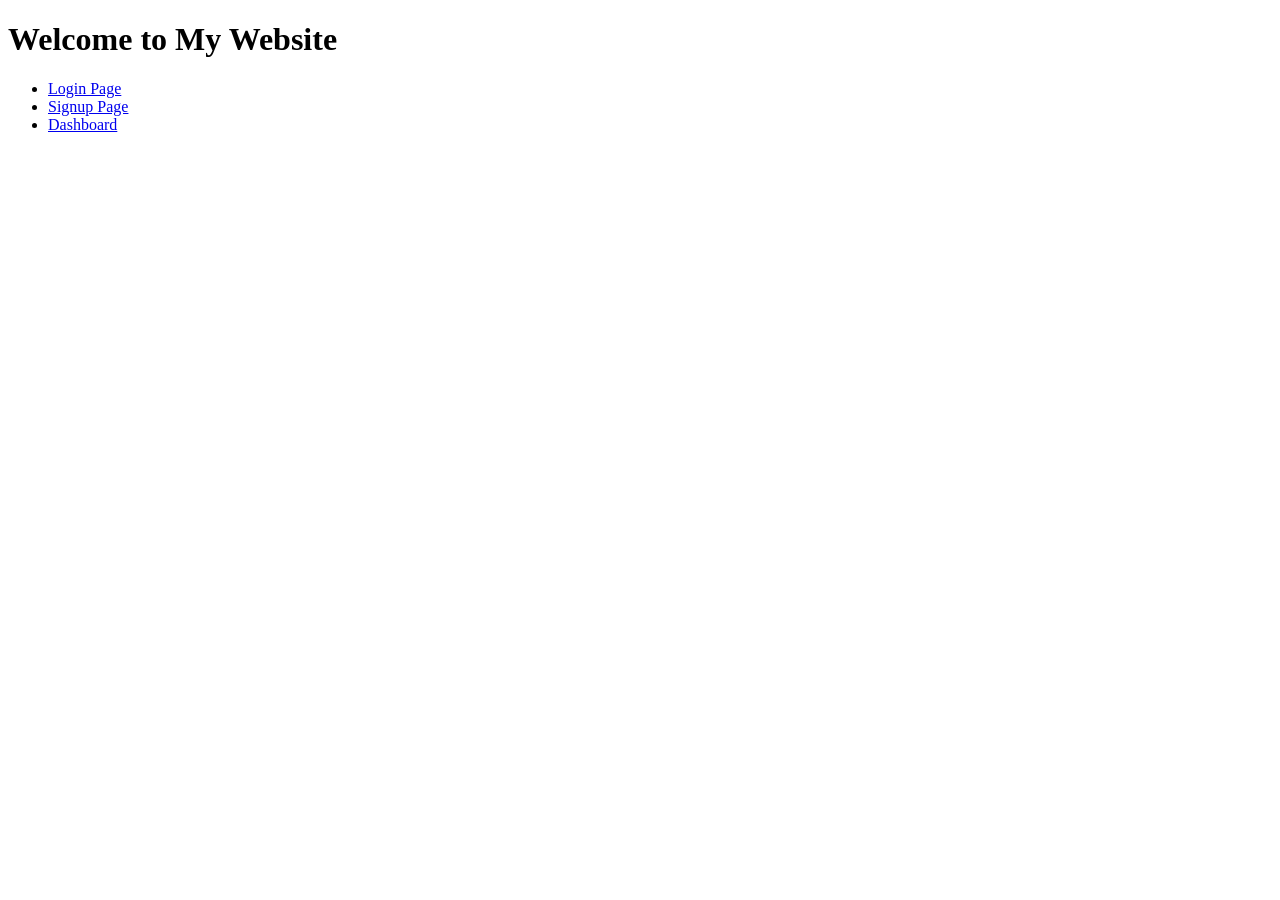
<file: index.html>
<!DOCTYPE html>
<html>
<head>
  <meta charset="UTF-8">
  <title>Welcome</title>

  <!-- Google tag (gtag.js) -->
  <script async src="https://www.googletagmanager.com/gtag/js?id=G-0L752R7B28"></script>
  <script>
    window.dataLayer = window.dataLayer || [];
    function gtag(){dataLayer.push(arguments);}
    gtag('js', new Date());
    gtag('config', 'G-0L752R7B28');
  </script>

</head>
<body>
  <h1>Welcome to My Website</h1>
  <ul>
    <li><a href="login.html">Login Page</a></li>
    <li><a href="signup.html">Signup Page</a></li>
    <li><a href="dashboard.html">Dashboard</a></li>
  </ul>
</body>
</html>
</file>
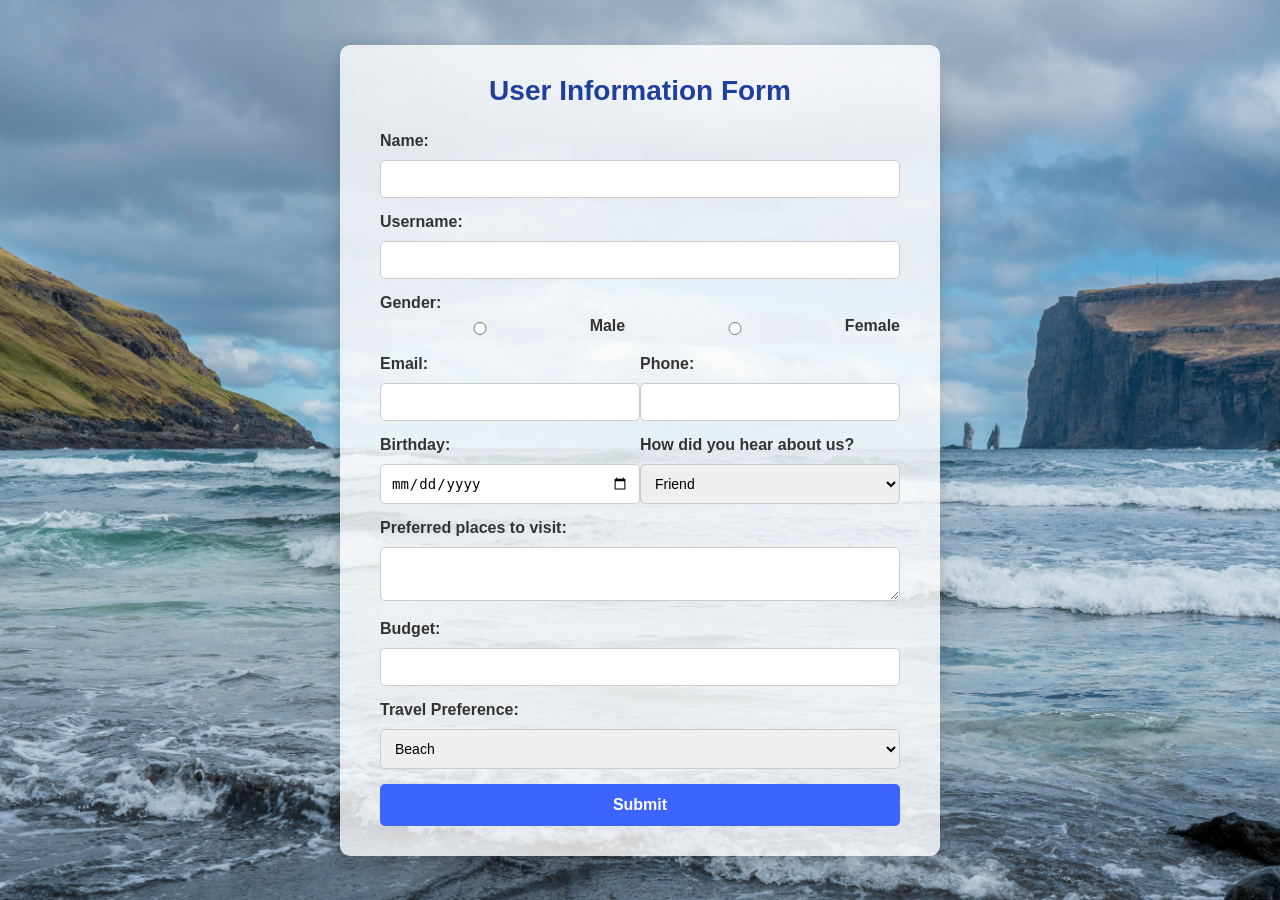
<file: form.html>
<!DOCTYPE html>
<html lang="en">
<head>
    <meta charset="UTF-8">
    <meta name="viewport" content="width=device-width, initial-scale=1.0">
    <title>User Information Form</title>
    <link rel="stylesheet" href="https://cdnjs.cloudflare.com/ajax/libs/font-awesome/6.0.0-beta3/css/all.min.css">
    <style>
        * {
            margin: 0;
            padding: 0;
            box-sizing: border-box;
        }

        body {
            font-family: Arial, sans-serif;
            background-image: url('login.jpg');
            background-size: cover;
            background-position: center;
            display: flex;
            justify-content: center;
            align-items: center;
            min-height: 100vh;
        }

        .container {
            width: 90%; 
            max-width: 600px; 
            background-color: rgba(255, 255, 255, 0.8);
            border-radius: 10px;
            padding: 30px 40px;
            box-shadow: 0 4px 20px rgba(0, 0, 0, 0.2);
        }

        h1 {
            text-align: center;
            color: #1f3f9e;
            margin-bottom: 25px;
            font-size: 28px;
            font-weight: bold;
        }

        form {
            display: flex;
            flex-direction: column;
        }

        .form-group {
            margin-bottom: 15px;
        }

        label {
            font-weight: bold;
            color: #333;
            margin-bottom: 5px;
            display: block;
        }

        input, select, textarea {
            padding: 10px;
            border-radius: 5px;
            border: 1px solid #ccc;
            font-size: 14px;
            width: 100%;
            margin-top: 5px;
        }

        input:focus, select:focus, textarea:focus {
            border-color: #3e64ff;
            outline: none;
        }

        .gender-options {
            display: flex;
            align-items: center; 
            gap: 10px; 
        }

        .gender-options input[type="radio"] {
            margin: 0; 
        }

        .gender-options label {
            margin-left: 0; 
        }

        .inline-fields {
            display: flex; 
        }

        button {
            padding: 12px 20px;
            background-color: #3e64ff;
            color: #fff;
            border: none;
            border-radius: 5px;
            cursor: pointer;
            font-size: 16px;
            font-weight: bold;
            transition: background-color 0.3s;
        }

        button:hover {
            background-color: #1f3f9e;
        }

        .form-group textarea {
            resize: vertical;
        }
    </style>
</head>
<body>
    <div class="container">
        <h1>User Information Form</h1>
        <form action="submit_form.php" method="post">
            <div class="form-group">
                <label for="name">Name:</label>
                <input type="text" id="name" name="name" required>
            </div>
            <div class="form-group">
                <label for="username">Username:</label>
                <input type="text" id="username" name="username" required>
            </div>
            <div class="form-group">
                <label>Gender:</label>
                <div class="gender-options">
                    <input type="radio" id="male" name="gender" value="male" required>
                    <label for="male">Male</label>
                    <input type="radio" id="female" name="gender" value="female">
                    <label for="female">Female</label>
                </div>
            </div>
            <div class="form-group inline-fields">
                <div style="flex: 1;">
                    <label for="email">Email:</label>
                    <input type="email" id="email" name="email" required>
                </div>
                <div style="flex: 1;">
                    <label for="phone">Phone:</label>
                    <input type="text" id="phone" name="phone" required>
                </div>
            </div>
            <div class="form-group inline-fields">
                <div style="flex: 1;">
                    <label for="birthday">Birthday:</label>
                    <input type="date" id="birthday" name="birthday" required>
                </div>
                <div style="flex: 1;">
                    <label for="reference">How did you hear about us?</label>
                    <select id="reference" name="reference" required>
                        <option value="friend">Friend</option>
                        <option value="search_engine">Search Engine</option>
                        <option value="social_media">Social Media</option>
                        <option value="advertisement">Advertisement</option>
                        <option value="other">Other</option>
                    </select>
                </div>
            </div>
            <div class="form-group">
                <label for="places">Preferred places to visit:</label>
                <textarea id="places" name="places"></textarea>
            </div>
            <div class="form-group">
                <label for="budget">Budget:</label>
                <input type="text" id="budget" name="budget" required>
            </div>
            <div class="form-group">
                <label for="preference">Travel Preference:</label>
                <select id="preference" name="preference" required>
                    <option value="beach">Beach</option>
                    <option value="cityscape">Cityscape</option>
                    <option value="mountains">Mountains</option>
                    <option value="others">Others</option>
                </select>
            </div>
            <button type="submit">Submit</button>
        </form>
    </div>
</body>
</html>
</file>
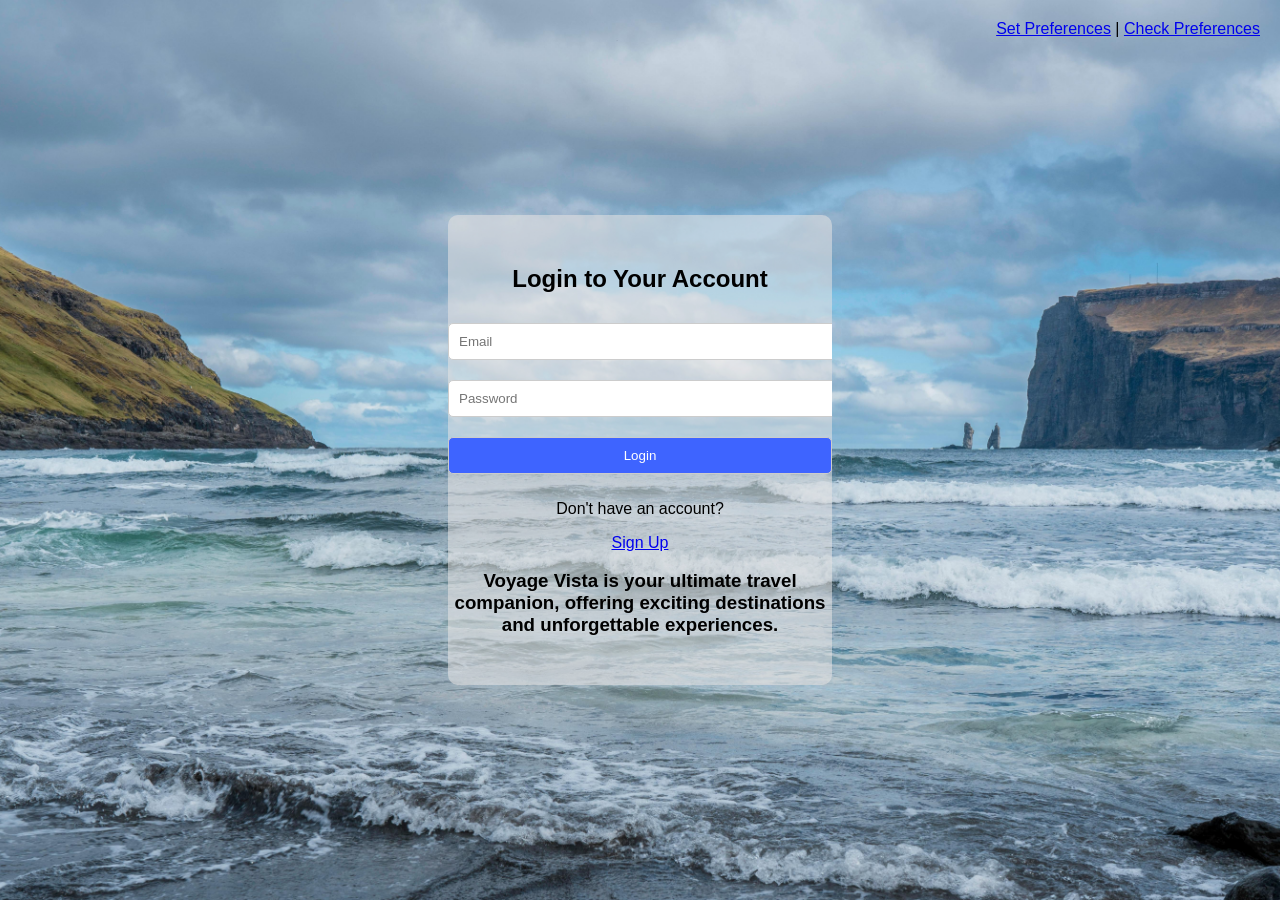
<file: login.html>
<!DOCTYPE html>
<html lang="en">
<head>
    <meta charset="UTF-8">
    <meta name="viewport" content="width=device-width, initial-scale=1.0">
    <title>Login</title>
    <link rel="stylesheet" href="https://cdnjs.cloudflare.com/ajax/libs/font-awesome/6.0.0-beta3/css/all.min.css">
    <style>
        body {
            font-family: Arial, sans-serif;
            background-image: url('login.jpg');
            background-size: cover;
            background-position: center;
            margin: 0;
            padding: 0;
            display: flex;
            justify-content: center;
            align-items: center;
            height: 100vh;
        }
        .container {
            display: flex;
            width: 30%;
            max-width: 1200px;
            background-color: rgba(224, 222, 222, 0.5);
            border-radius: 10px;
            overflow: hidden;
            flex-direction: column;
            align-items: center; 
        }
        .login-box {
            flex: 1;
            width: 100%; 
            max-width: 450px; 
            padding: 30px;
            background: rgba(255, 255, 255, 0.1);
            border-radius: 10px;
            text-align: center; 
        }

        .login-box h2 {
            margin-bottom: 20px;
            font-size: 24px;
        }
        h1, h2, h3 {
            color: #000;
        }
        input[type="text"],
        input[type="password"],
        input[type="submit"] {
            width: 100%;
            padding: 10px;
            margin: 10px 0;
            border-radius: 5px;
            border: 1px solid #ccc;
        }
        input[type="submit"] {
            background-color: #3e64ff;
            color: #fff;
            cursor: pointer;
        }
        input[type="submit"]:hover {
            background-color: #1f3f9e;
        }
        .preferences {
            position: absolute;
            top: 20px;
            right: 20px;
        }
    </style>
</head>
<body>
    <div class="container">
        <div class="login-box">
            <h2>Login to Your Account</h2>
            <form id="loginForm" action="login_process.php" method="POST">
                <input type="text" id="email" name="email" placeholder="Email" required>
                <input type="password" id="password" name="password" placeholder="Password" required>
                <input type="submit" value="Login">
            </form>
            <p>Don't have an account?</p>
            <a href="signup.html">Sign Up</a>
            <h3>Voyage Vista is your ultimate travel companion, offering exciting destinations and unforgettable experiences.</h3>
        </div>
        <div class="preferences">
            <a href="form.html">Set Preferences</a> | <a href="check_preferences.php">Check Preferences</a>
        </div>
    </div>
</body>
</html>
</file>
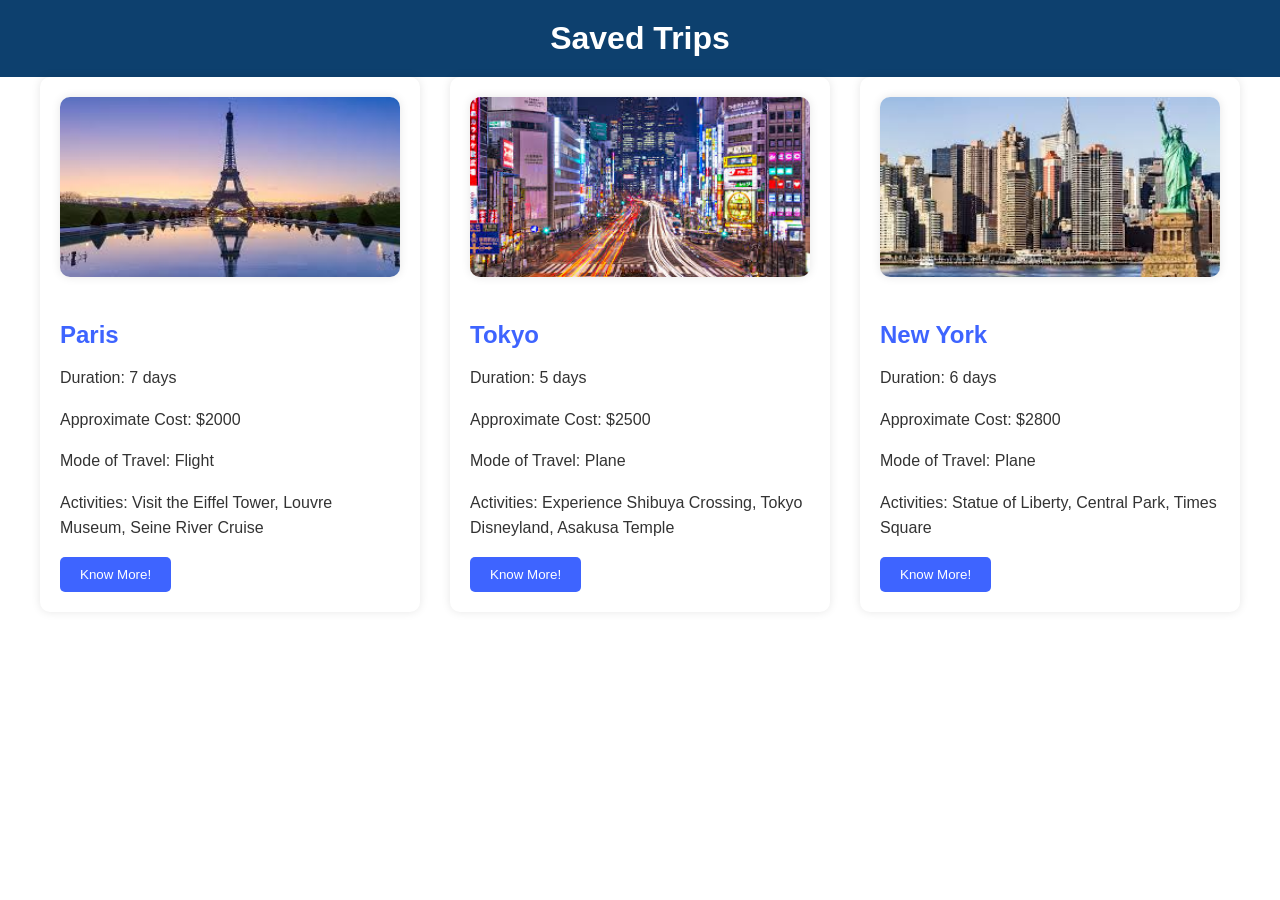
<file: packages.html>
<!DOCTYPE html>
<html lang="en">
<head>
    <meta charset="UTF-8">
    <meta name="viewport" content="width=device-width, initial-scale=1.0">
    <title>Saved Trips - Voyage Vista</title>
    <link rel="stylesheet" href="https://fonts.googleapis.com/css2?family=Indie+Flower&display=swap">
    <link rel="stylesheet" href="https://cdnjs.cloudflare.com/ajax/libs/font-awesome/6.0.0-beta3/css/all.min.css" integrity="sha384-..." crossorigin="anonymous">
    <style>
        body {
            font-family: 'Trebuchet MS', 'Lucida Sans Unicode', 'Lucida Grande', 'Lucida Sans', Arial, sans-serif;
            color: #333;
            margin: 0;
            padding: 0;
            text-align: center;
        }
        h1 {
            font-family: 'Segoe UI', Tahoma, Geneva, Verdana, sans-serif;
            color: #fff;
            background-color: #0d406e;
            padding: 20px;
            margin: 0;
        }
        .container {
            max-width: 1200px;
            margin: 0 auto;
            padding: 0 20px;
            display: flex;
            flex-wrap: wrap;
            justify-content: space-between;
        }
        .destination {
            width: calc(33.33% - 20px);
            margin-bottom: 40px;
            text-align: left;
            padding: 20px;
            border-radius: 10px;
            box-shadow: 0 0 10px rgba(0, 0, 0, 0.1);
            box-sizing: border-box;
        }
        .destination img {
            border-radius: 10px;
            box-shadow: 0 0 10px rgba(0, 0, 0, 0.1);
            margin-bottom: 20px;
            width: 100%;
            height: 20vh;
        }
        .destination h2 {
            margin-bottom: 10px;
            color: #3e64ff;
        }
        .destination p {
            line-height: 1.6;
        }
        .btn {
            background-color: #3e64ff;
            color: #fff;
            padding: 10px 20px;
            border: none;
            border-radius: 5px;
            cursor: pointer;
            transition: background-color 0.3s;
        }
        .btn:hover {
            background-color: #1f3f9e;
        }
    </style>
</head>
<body>
    <h1>Saved Trips</h1>
    <div class="container">
        <div class="destination">
            <img src="paris.jpg" alt="Paris">
            <h2>Paris</h2>
            <p>Duration: 7 days</p>
            <p>Approximate Cost: $2000</p>
            <p>Mode of Travel: Flight</p>
            <p>Activities: Visit the Eiffel Tower, Louvre Museum, Seine River Cruise</p>
            <form method="GET" action="email_form.php">
                <input type="hidden" name="destination" value="Paris">
                <button type="submit" class="btn">Know More!</button>
            </form>
        </div>
        <div class="destination">
            <img src="tokyo.jpg" alt="Tokyo">
            <h2>Tokyo</h2>
            <p>Duration: 5 days</p>
            <p>Approximate Cost: $2500</p>
            <p>Mode of Travel: Plane</p>
            <p>Activities: Experience Shibuya Crossing, Tokyo Disneyland, Asakusa Temple</p>
            <form method="GET" action="email_form.php">
                <input type="hidden" name="destination" value="Tokyo">
                <button type="submit" class="btn">Know More!</button>
            </form>
        </div>
        <div class="destination">
            <img src="newyork.jpg" alt="New York">
            <h2>New York</h2>
            <p>Duration: 6 days</p>
            <p>Approximate Cost: $2800</p>
            <p>Mode of Travel: Plane</p>
            <p>Activities: Statue of Liberty, Central Park, Times Square</p>
            <form method="GET" action="email_form.php">
                <input type="hidden" name="destination" value="New York">
                <button type="submit" class="btn">Know More!</button>
            </form>
        </div>
    </div>
</body>
</html>
</file>
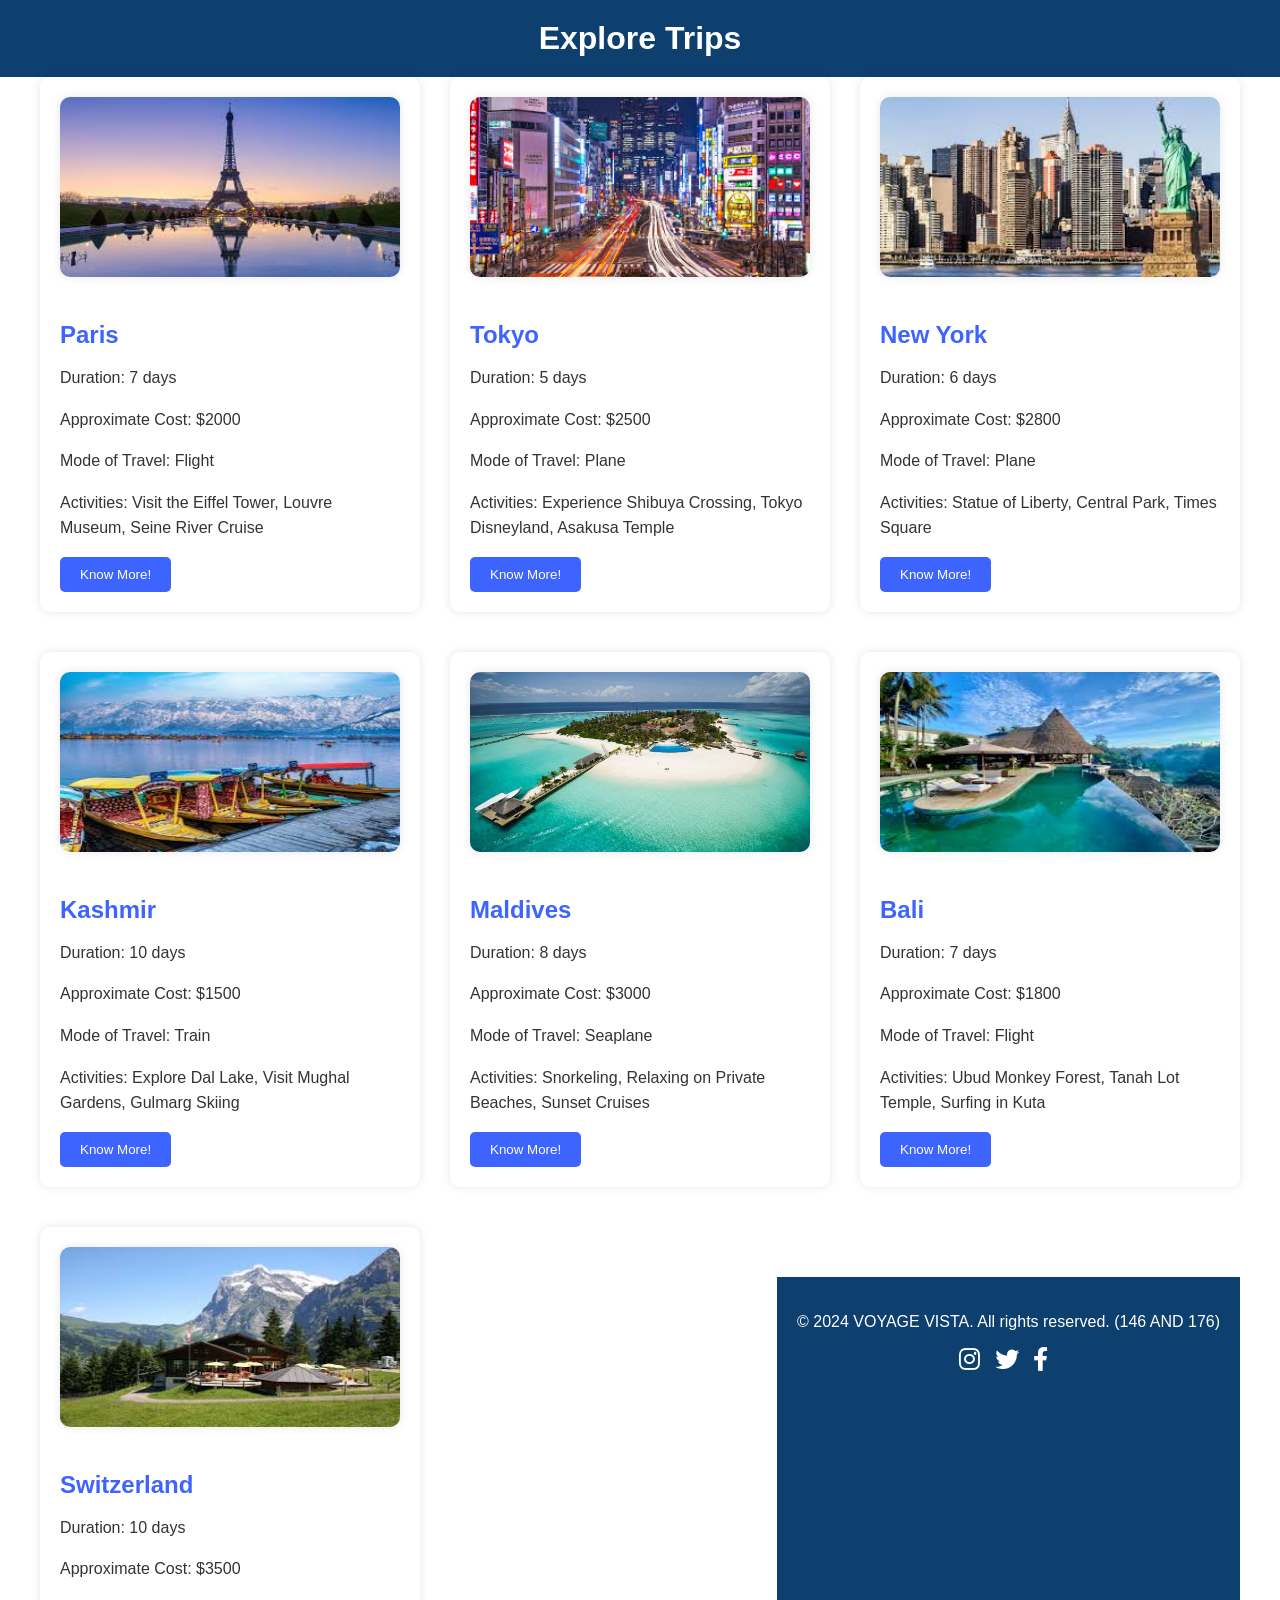
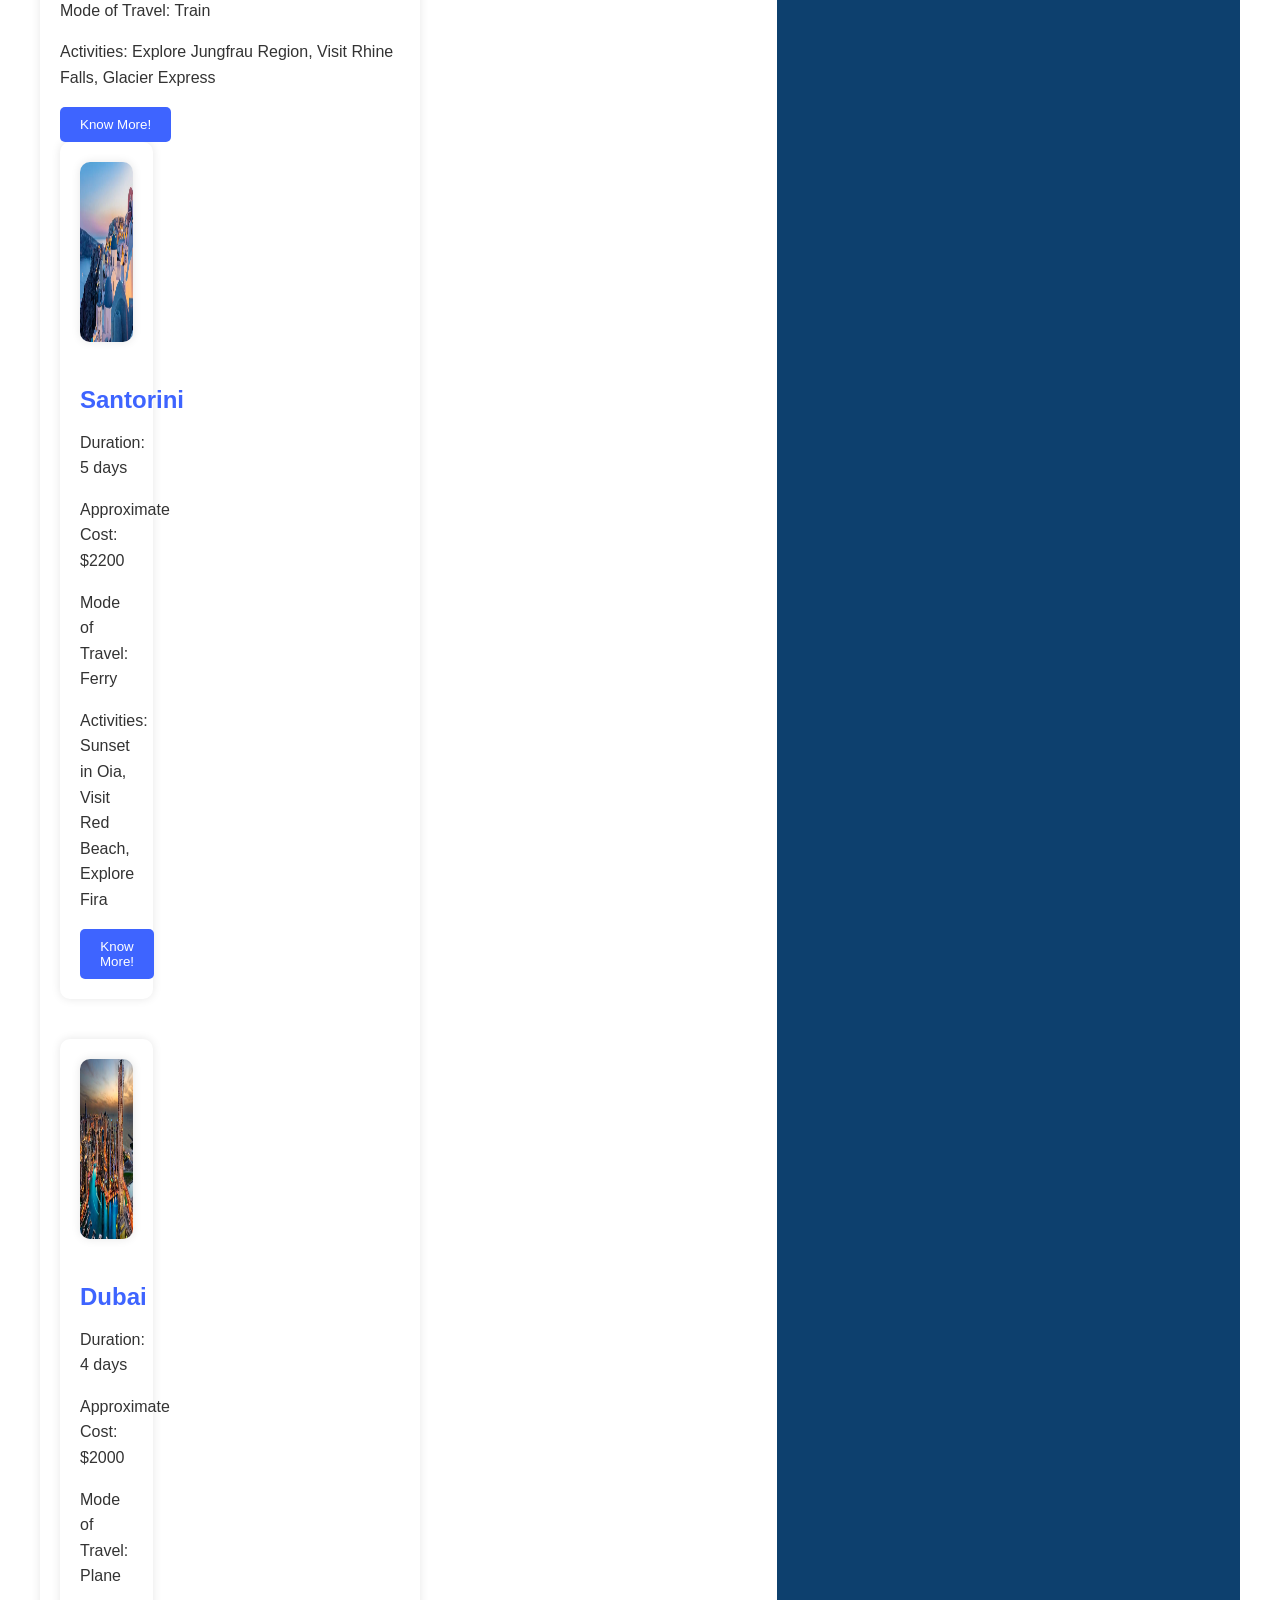
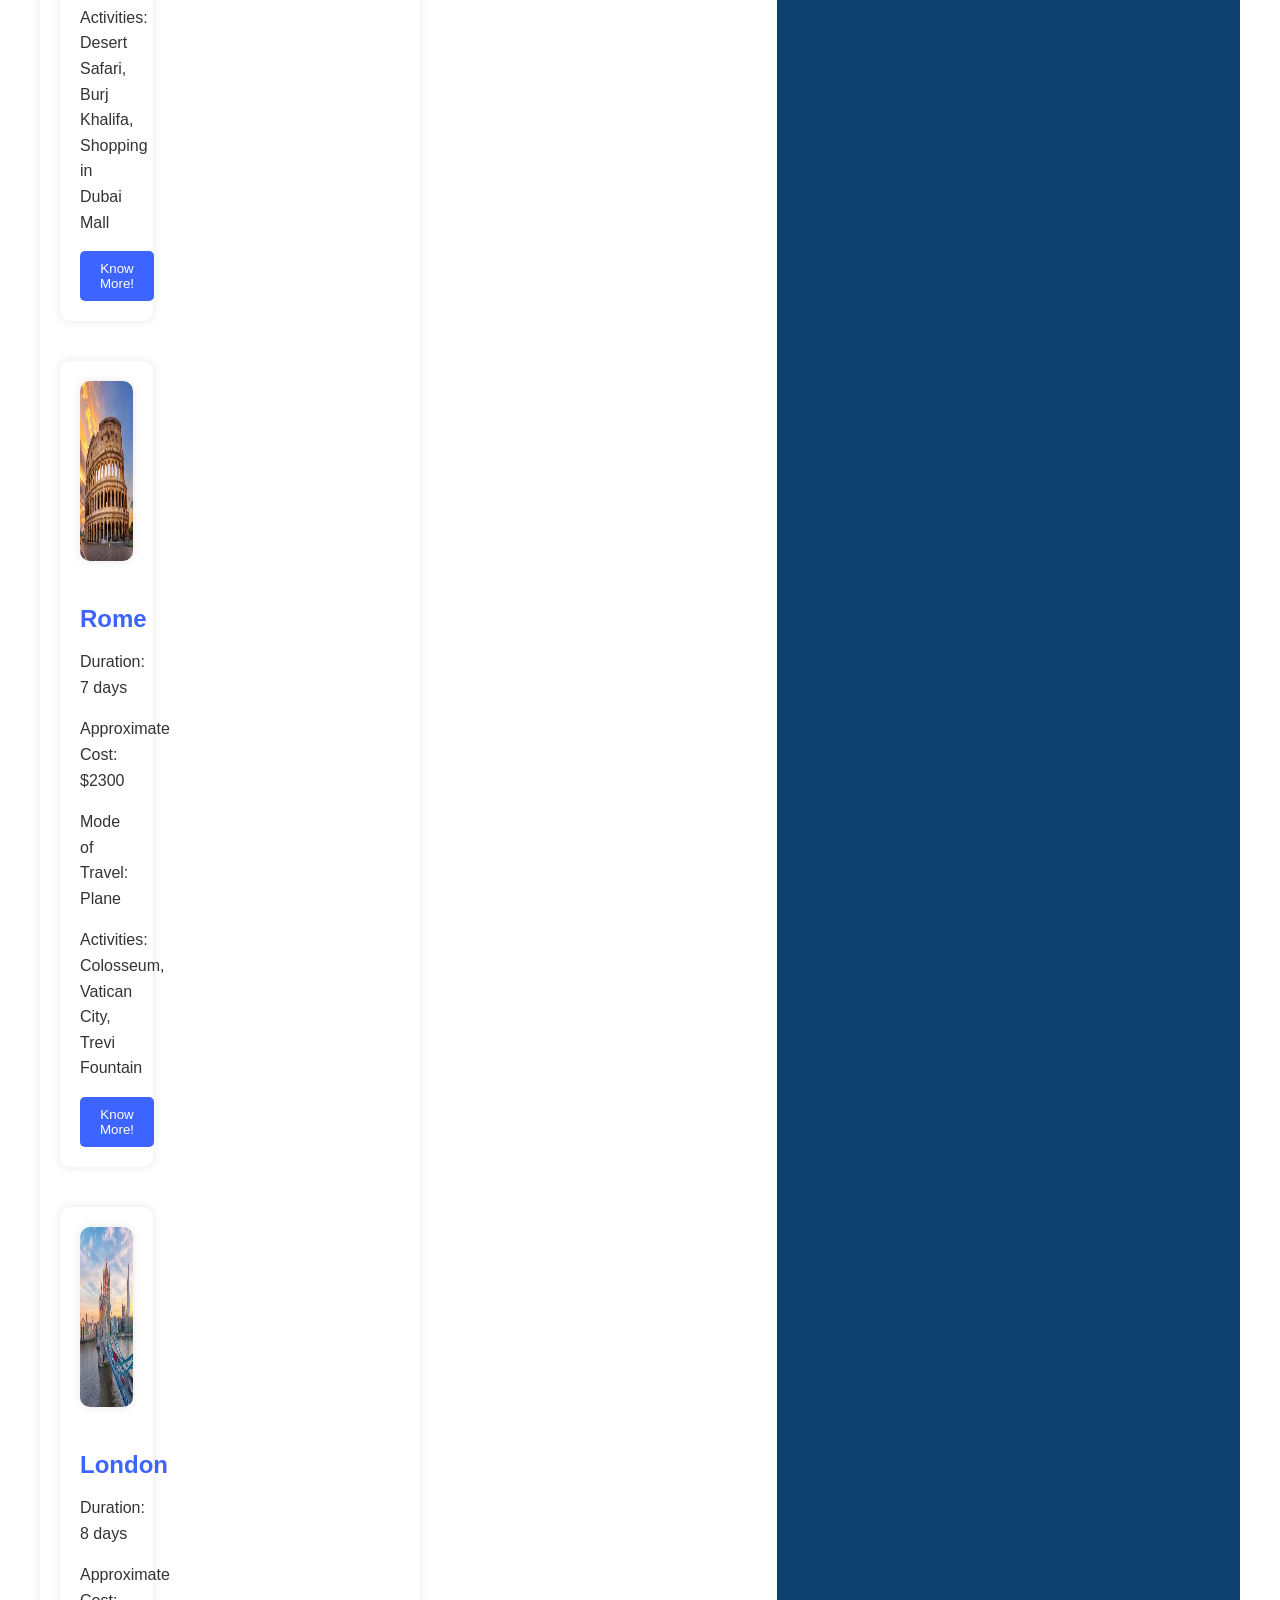
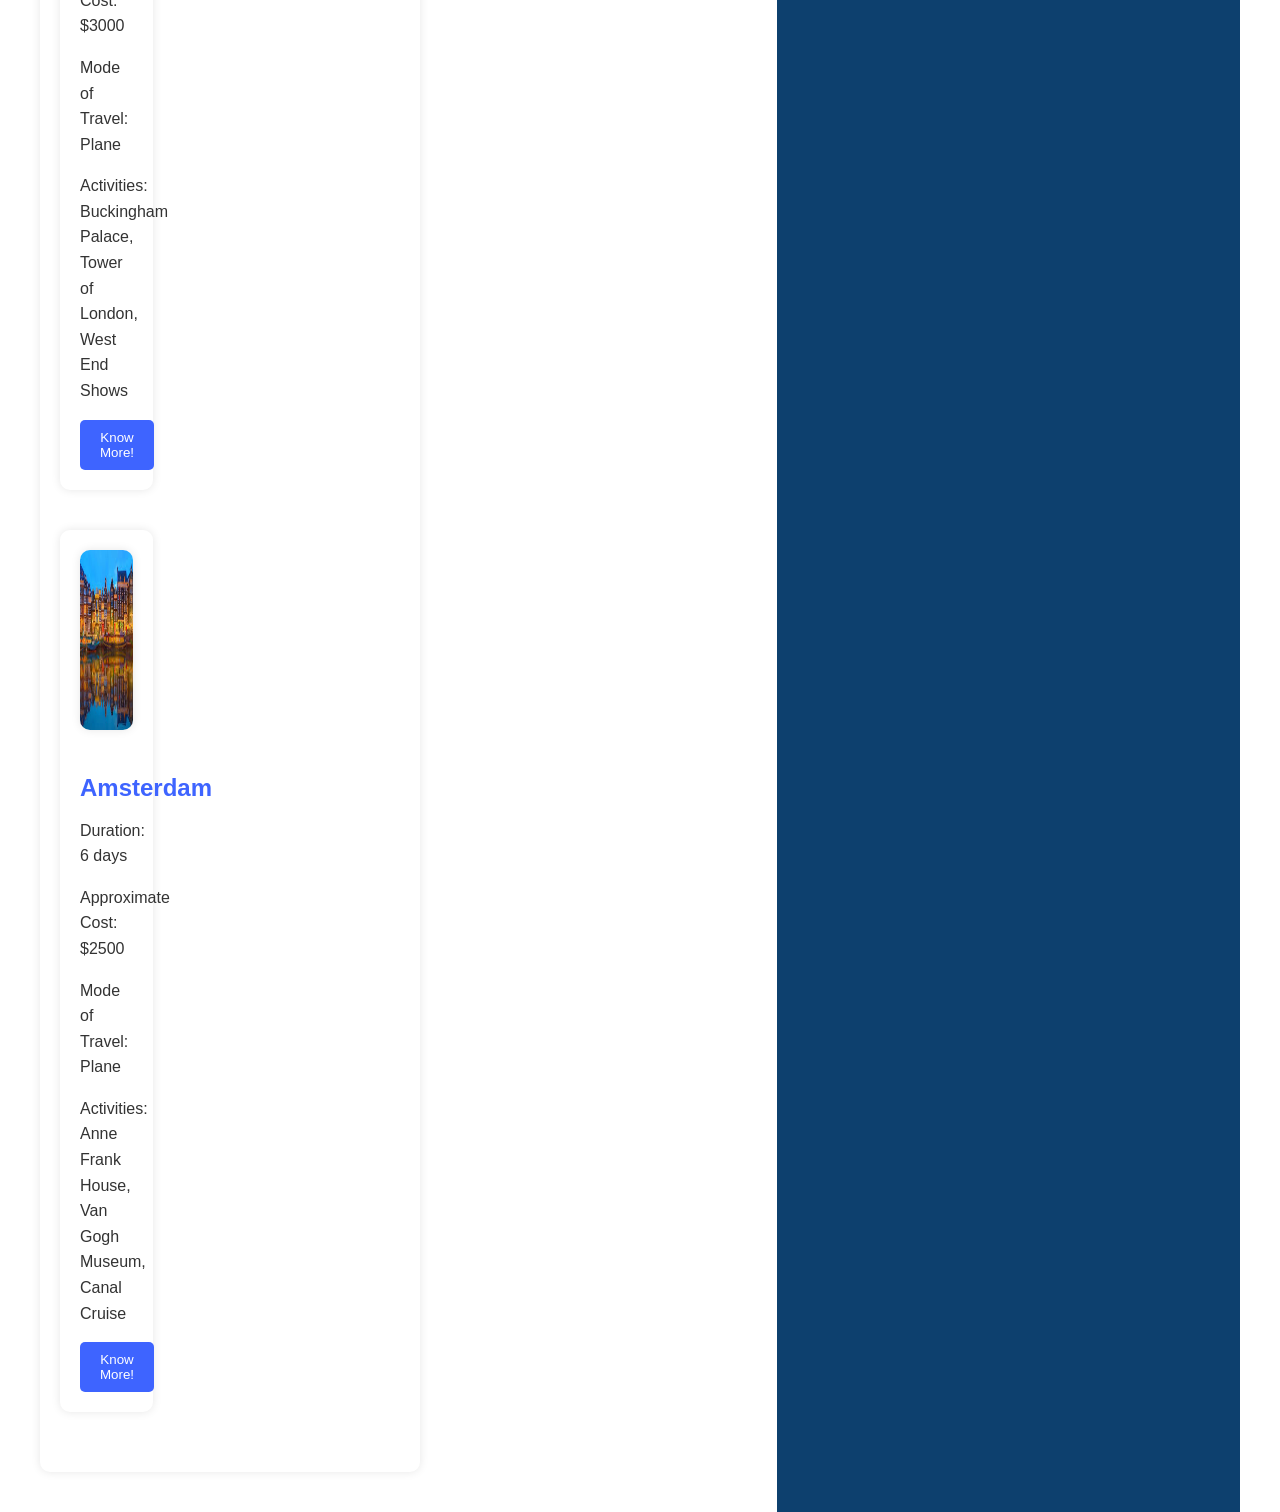
<file: packagesnew.html>
<!DOCTYPE html>
<html lang="en">
<head>
    <meta charset="UTF-8">
    <meta name="viewport" content="width=device-width, initial-scale=1.0">
    <title>Explore Trips - Voyage Vista</title>
    <link rel="stylesheet" href="https://fonts.googleapis.com/css2?family=Indie+Flower&display=swap">
    <link rel="stylesheet" href="https://cdnjs.cloudflare.com/ajax/libs/font-awesome/6.0.0-beta3/css/all.min.css" integrity="sha384-..." crossorigin="anonymous">
    <style>
        body {
            font-family: 'Trebuchet MS', 'Lucida Sans Unicode', 'Lucida Grande', 'Lucida Sans', Arial, sans-serif;
            color: #333;
            margin: 0;
            padding: 0;
            text-align: center;
        }

        h1 {
            font-family: 'Segoe UI', Tahoma, Geneva, Verdana, sans-serif;
            color: #fff;
            background-color: #0d406e;
            padding: 20px;
            margin: 0;
        }

        .container {
            max-width: 1200px;
            margin: 0 auto;
            padding: 0 20px;
            display: flex;
            flex-wrap: wrap;
            justify-content: space-between; 
        }

        .destination {
            width: calc(33.33% - 20px); 
            margin-bottom: 40px;
            text-align: left;
            padding: 20px;
            border-radius: 10px;
            box-shadow: 0 0 10px rgba(0, 0, 0, 0.1);
            box-sizing: border-box; 
        }

        .destination img {
            border-radius: 10px;
            box-shadow: 0 0 10px rgba(0, 0, 0, 0.1);
            margin-bottom: 20px;
            width: 100%;
            height: 20vh;
            
        }

        .destination h2 {
            margin-bottom: 10px;
            color: #3e64ff;
        }

        .destination p {
            line-height: 1.6;
        }
        .btn {
            background-color: #3e64ff;
            color: #fff;
            padding: 10px 20px;
            border: none;
            border-radius: 5px;
            cursor: pointer;
            transition: background-color 0.3s;
        }

        .btn:hover {
            background-color: #1f3f9e;
        }
        .email-symbol {
            margin-left: 5px;
        }
    </style>
</head>
<body>
    <h1>Explore Trips</h1>
    <div class="container">
        <div class="destination">
            <img src="paris.jpg" alt="Paris" width="300">
            <h2>Paris</h2>
            <p>Duration: 7 days</p>
            <p>Approximate Cost: $2000</p>
            <p>Mode of Travel: Flight</p>
            <p>Activities: Visit the Eiffel Tower, Louvre Museum, Seine River Cruise</p>
            <form method="GET" action="email_form.php">
                <input type="hidden" name="destination" value="Tokyo">
                <button type="submit" class="btn">Know More!</button>
            </form>
        </div>
        <div class="destination">
            <img src="tokyo.jpg" alt="Tokyo" width="300">
            <h2>Tokyo</h2>
            <p>Duration: 5 days</p>
            <p>Approximate Cost: $2500</p>
            <p>Mode of Travel: Plane</p>
            <p>Activities: Experience Shibuya Crossing, Tokyo Disneyland, Asakusa Temple</p>
            <form method="GET" action="email_form.php">
                <input type="hidden" name="destination" value="Tokyo">
                <button type="submit" class="btn">Know More!</button>
            </form>
        </div>
        <div class="destination">
            <img src="newyork.jpg" alt="New York" width="300">
            <h2>New York</h2>
            <p>Duration: 6 days</p>
            <p>Approximate Cost: $2800</p>
            <p>Mode of Travel: Plane</p>
            <p>Activities: Statue of Liberty, Central Park, Times Square</p>
            <form method="GET" action="email_form.php">
                <input type="hidden" name="destination" value="Tokyo">
                <button type="submit" class="btn">Know More!</button>
            </form>
        </div>
        
        <div class="destination">
            <img src="kashmir.jpg" alt="Kashmir" width="300">
            <h2>Kashmir</h2>
            <p>Duration: 10 days</p>
            <p>Approximate Cost: $1500</p>
            <p>Mode of Travel: Train</p>
            <p>Activities: Explore Dal Lake, Visit Mughal Gardens, Gulmarg Skiing</p>
            <form method="GET" action="email_form.php">
                <input type="hidden" name="destination" value="Tokyo">
                <button type="submit" class="btn">Know More!</button>
            </form>
        </div>
        <div class="destination">
            <img src="maldives.jpg" alt="Maldives" width="300">
            <h2>Maldives</h2>
            <p>Duration: 8 days</p>
            <p>Approximate Cost: $3000</p>
            <p>Mode of Travel: Seaplane</p>
            <p>Activities: Snorkeling, Relaxing on Private Beaches, Sunset Cruises</p>
            <form method="GET" action="email_form.php">
                <input type="hidden" name="destination" value="Tokyo">
                <button type="submit" class="btn">Know More!</button>
            </form>
        </div>
        <div class="destination">
            <img src="bali.jpg" alt="Bali" width="300">
            <h2>Bali</h2>
            <p>Duration: 7 days</p>
            <p>Approximate Cost: $1800</p>
            <p>Mode of Travel: Flight</p>
            <p>Activities: Ubud Monkey Forest, Tanah Lot Temple, Surfing in Kuta</p>
            <form method="GET" action="email_form.php">
                <input type="hidden" name="destination" value="Tokyo">
                <button type="submit" class="btn">Know More!</button>
            </form>
        </div>
        <div class="destination">
            <img src="switzerland.jpg" alt="Switzerland" width="300">
            <h2>Switzerland</h2>
            <p>Duration: 10 days</p>
            <p>Approximate Cost: $3500</p>
            <p>Mode of Travel: Train</p>
            <p>Activities: Explore Jungfrau Region, Visit Rhine Falls, Glacier Express</p>
            <form method="GET" action="email_form.php">
                <input type="hidden" name="destination" value="Tokyo">
                <button type="submit" class="btn">Know More!</button>
            </form>
        <div class="destination">
            <img src="santorini.jpg" alt="Santorini" width="300">
            <h2>Santorini</h2>
            <p>Duration: 5 days</p>
            <p>Approximate Cost: $2200</p>
            <p>Mode of Travel: Ferry</p>
            <p>Activities: Sunset in Oia, Visit Red Beach, Explore Fira</p>
            <form method="GET" action="email_form.php">
                <input type="hidden" name="destination" value="Tokyo">
                <button type="submit" class="btn">Know More!</button>
            </form>
        </div>
        <div class="destination">
            <img src="dubai.jpg" alt="Dubai" width="300">
            <h2>Dubai</h2>
            <p>Duration: 4 days</p>
            <p>Approximate Cost: $2000</p>
            <p>Mode of Travel: Plane</p>
            <p>Activities: Desert Safari, Burj Khalifa, Shopping in Dubai Mall</p>
            <form method="GET" action="email_form.php">
                <input type="hidden" name="destination" value="Tokyo">
                <button type="submit" class="btn">Know More!</button>
            </form>
        </div>
        <div class="destination">
            <img src="rome.jpg" alt="Rome" width="300">
            <h2>Rome</h2>
            <p>Duration: 7 days</p>
            <p>Approximate Cost: $2300</p>
            <p>Mode of Travel: Plane</p>
            <p>Activities: Colosseum, Vatican City, Trevi Fountain</p>
            <form method="GET" action="email_form.php">
                <input type="hidden" name="destination" value="Tokyo">
                <button type="submit" class="btn">Know More!</button>
            </form>
        </div>
        <div class="destination">
            <img src="london.jpg" alt="London" width="300">
            <h2>London</h2>
            <p>Duration: 8 days</p>
            <p>Approximate Cost: $3000</p>
            <p>Mode of Travel: Plane</p>
            <p>Activities: Buckingham Palace, Tower of London, West End Shows</p>
            <form method="GET" action="email_form.php">
                <input type="hidden" name="destination" value="Tokyo">
                <button type="submit" class="btn">Know More!</button>
            </form>
        </div>
        <div class="destination">
            <img src="amsterdam.jpg" alt="Amsterdam" width="300">
            <h2>Amsterdam</h2>
            <p>Duration: 6 days</p>
            <p>Approximate Cost: $2500</p>
            <p>Mode of Travel: Plane</p>
            <p>Activities: Anne Frank House, Van Gogh Museum, Canal Cruise</p>
            <form method="GET" action="email_form.php">
                <input type="hidden" name="destination" value="Tokyo">
                <button type="submit" class="btn">Know More!</button>
            </form>
        </div>
    </div>

    <script>
        function composeEmail(email, destination) {
            const subject = "More Information about " + destination;
            const body = "Dear recipient,\n\nI am interested in learning more about " + destination + ". Could you please provide me with more details?\n\nThank you.\n[Your Name]";
            const mailtoLink = "mailto:" + email + "?subject=" + encodeURIComponent(subject) + "&body=" + encodeURIComponent(body);
            window.location.href = mailtoLink;
        }
    </script>
                <footer style="background-color: #0d406e; padding: 20px; margin-top: 50px;">
                    <div style="text-align: center; color: #fff; margin-bottom: 20px;">
                        <p>&copy; 2024 VOYAGE VISTA. All rights reserved. (146 AND 176)</p>
                        <div style="margin-top: 10px;">
                            
                            <a href="https://www.instagram.com/" target="_blank" style="text-decoration: none; color: #fff; margin-right: 10px;">
                                <i class="fab fa-instagram" style="font-size: 24px;"></i>
                            </a>
                            <a href="https://twitter.com/" target="_blank" style="text-decoration: none; color: #fff; margin-right: 10px;">
                                <i class="fab fa-twitter" style="font-size: 24px;"></i>
                            </a>
                            <a href="https://www.facebook.com/" target="_blank" style="text-decoration: none; color: #fff; margin-right: 10px;">
                                <i class="fab fa-facebook-f" style="font-size: 24px;"></i>
                            </a>
                        </div>
                    </div>
                </footer>
</body>
</html>
</file>
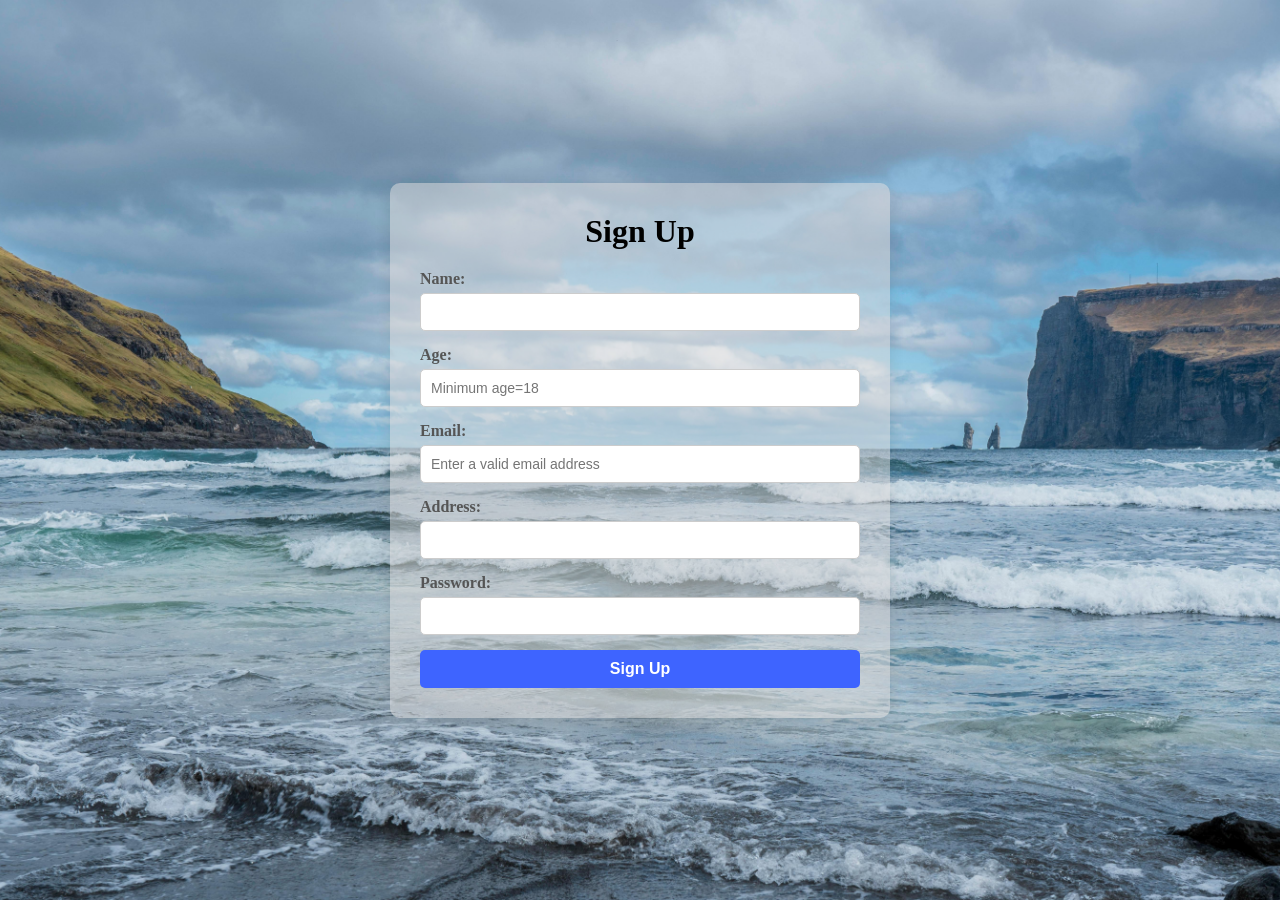
<file: signup.html>
<!DOCTYPE html>
<html lang="en">
<head>
    <meta charset="UTF-8">
    <meta name="viewport" content="width=device-width, initial-scale=1.0">
    <title>Sign Up</title>
    <link rel="stylesheet" href="https://cdnjs.cloudflare.com/ajax/libs/font-awesome/6.0.0-beta3/css/all.min.css">
    <style>
        * {
            margin: 0;
            padding: 0;
            box-sizing: border-box;
        }

        body {
            font-family: cursive;
            background-image: url('login.jpg');
            background-size: cover;
            background-position: center;
            margin: 0;
            padding: 0;
            display: flex;
            justify-content: center;
            align-items: center;
            height: 100vh;
        }

        .container {
            width: 80%;
            max-width: 500px;
            background-color: rgba(224, 222, 222, 0.5);
            border-radius: 10px;
            padding: 30px;
            box-shadow: 0 4px 15px rgba(0, 0, 0, 0.1);
        }

        h1 {
            text-align: center;
            margin-bottom: 20px;
            color: #000;
        }

        form {
            display: flex;
            flex-direction: column;
        }

        .form-group {
            margin-bottom: 15px;
        }

        label {
            margin-bottom: 5px;
            font-weight: bold;
            color: #555;
        }

        input {
            padding: 10px;
            border-radius: 5px;
            border: 1px solid #ccc;
            font-size: 14px;
            width: 100%;
            margin-top: 5px;
        }

        input:focus {
            border-color: #4CAF50;
            outline: none;
        }

        button {
            padding: 10px;
            background-color: #3e64ff;
            color: #fff;
            border: none;
            border-radius: 5px;
            cursor: pointer;
            font-size: 16px;
            font-weight: bold;
            transition: background-color 0.3s;
        }

        button:hover {
            background-color: #1f3f9e;
        }
    </style>
</head>
<body>
    <div class="container">
        <h1>Sign Up</h1>
        <form action="submit_signup.php" method="post">
            <div class="form-group">
                <label for="name">Name:</label>
                <input type="text" id="name" name="name" required>
            </div>
            <div class="form-group">
                <label for="age">Age:</label>
                <input type="number" id="age" name="age" placeholder="Minimum age=18" required min="18">
            </div>
            <div class="form-group">
                <label for="email">Email:</label>
                <input type="email" id="email" name="email" placeholder="Enter a valid email address" required>
            </div>
            <div class="form-group">
                <label for="address">Address:</label>
                <input type="text" id="address" name="address" required>
            </div>
            <div class="form-group">
                <label for="password">Password:</label>
                <input type="password" id="password" name="password" required minlength="6">
            </div>
            <button type="submit">Sign Up</button>
        </form>
    </div>
</body>
</html>
</file>
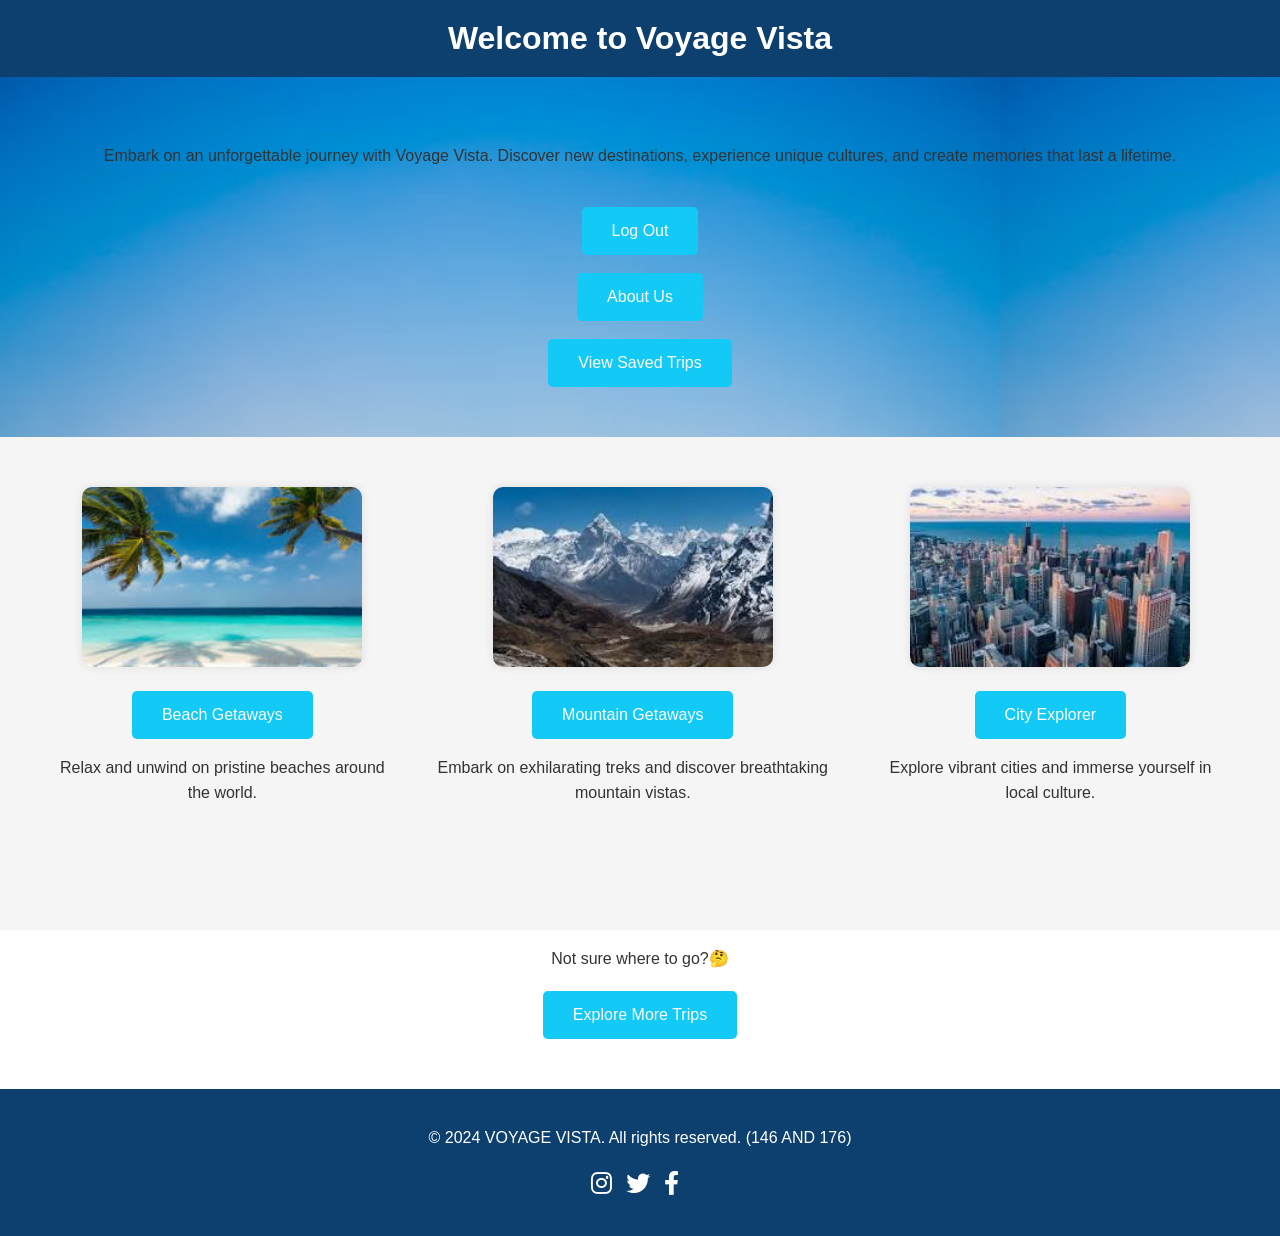
<file: Travel.html>
<!DOCTYPE html>
<html lang="en">
<head>
    <meta charset="UTF-8">
    <meta name="viewport" content="width=device-width, initial-scale=1.0">
    <title>Voyage Vista - Explore Your World</title>
    <link rel="stylesheet" href="https://fonts.googleapis.com/css2?family=Indie+Flower&display=swap">
    <link rel="stylesheet" href="https://cdnjs.cloudflare.com/ajax/libs/font-awesome/6.0.0-beta3/css/all.min.css" integrity="sha384-..." crossorigin="anonymous">

    <style>
        body {
            font-family: 'Trebuchet MS', 'Lucida Sans Unicode', 'Lucida Grande', 'Lucida Sans', Arial, sans-serif;
            color: #333;
            margin: 0;
            padding: 0;
            text-align: center;
        }

        h1 {
            font-family: 'Segoe UI', Tahoma, Geneva, Verdana, sans-serif;
            color: #fff;
            background-color: #0d406e;
            padding: 20px;
            margin: 0;
        }

        p {
            margin-bottom: 20px;
            line-height: 1.6;
        }

        .section {
            background-image: url('bg.png');
            padding: 50px 0;
            margin: 0;
            display: flex;
            flex-direction: column;
        }

        .idk {
            background-color: #f5f5f5;
            padding: 50px 0;
            margin: 0;
            display: flex;

        }

        .container {
            max-width: 1200px;
            margin: 0 auto;
            padding: 0 20px;
            display: flex;
        }

        .button {
            display: inline-block;
            padding: 15px 30px;
            background-color: hsl(192, 93%, 52%);
            color: #fff;
            text-decoration: none;
            border-radius: 5px;
            transition: background-color 0.3s ease;
        }

        .button:hover {
            background-color: #1a47d9;
        }

        .feature {
            display: inline-block;
            margin: 0 20px;
            align-items: center;
        }

        .feature img {
            border-radius: 10px;
            box-shadow: 0 0 10px rgba(0, 0, 0, 0.1);
            margin-bottom: 20px;
            width: 280px;
            height: 180px;
        }
    </style>
</head>
<body>
    <h1>Welcome to Voyage Vista</h1>
    <div class="section">
        <div class="container" >
            <p>Embark on an unforgettable journey with Voyage Vista. Discover new destinations, experience unique cultures, and create memories that last a lifetime.</p>    
            <br>
        </div>
        <div class="buttons">
            <br>
        <a href="login.html" class="button">Log Out</a>
        <br><br>
            <a href="aboutus.html" class="button">About Us</a>

            <br><br>
            <a href="packages.html" class="button">View Saved Trips</a>
        </div>
    </div>
    <div class="idk">
        <div class="container" >
            <div class="feature">
                <img src="beach.jpg" alt="Beach Destination" width="300">
                <br>
                <a href="tripbeach.html" class="button">Beach Getaways</a>
                <p>Relax and unwind on pristine beaches around the world.</p>
                <br>
            </div>
            <div class="feature" >
                <img src="mountain.jpg" alt="Mountain Trekking" width="300">
                <br>
                <a href="tripmountain.html" class="button">Mountain Getaways</a>
                <p>Embark on exhilarating treks and discover breathtaking mountain vistas.</p>
                <br>
            </div>
            <div class="feature">
                <img src="city.jpg" alt="City Exploration" width="300">
                <br>
                <a href="tripcity.html" class="button">City Explorer</a>
                <p>Explore vibrant cities and immerse yourself in local culture.</p>
                <br><br><br>
            </div>
            
        </div>
    </div>
    <p>Not sure where to go?🤔</p>
            <a href="packagesnew.html" class="button">Explore More Trips</a>
    


            <footer style="background-color: #0d406e; padding: 20px; margin-top: 50px;">
                <div style="text-align: center; color: #fff; margin-bottom: 20px;">
                    <p>&copy; 2024 VOYAGE VISTA. All rights reserved. (146 AND 176)</p>
                    <div style="margin-top: 10px;">
                        <a href="https://www.instagram.com/" target="_blank" style="text-decoration: none; color: #fff; margin-right: 10px;">
                            <i class="fab fa-instagram" style="font-size: 24px;"></i>
                        </a>
                        <a href="https://twitter.com/" target="_blank" style="text-decoration: none; color: #fff; margin-right: 10px;">
                            <i class="fab fa-twitter" style="font-size: 24px;"></i>
                        </a>
                        <a href="https://www.facebook.com/" target="_blank" style="text-decoration: none; color: #fff; margin-right: 10px;">
                            <i class="fab fa-facebook-f" style="font-size: 24px;"></i>
                        </a>
                    </div>
                </div>
            </footer>
</body>
</html>
</file>
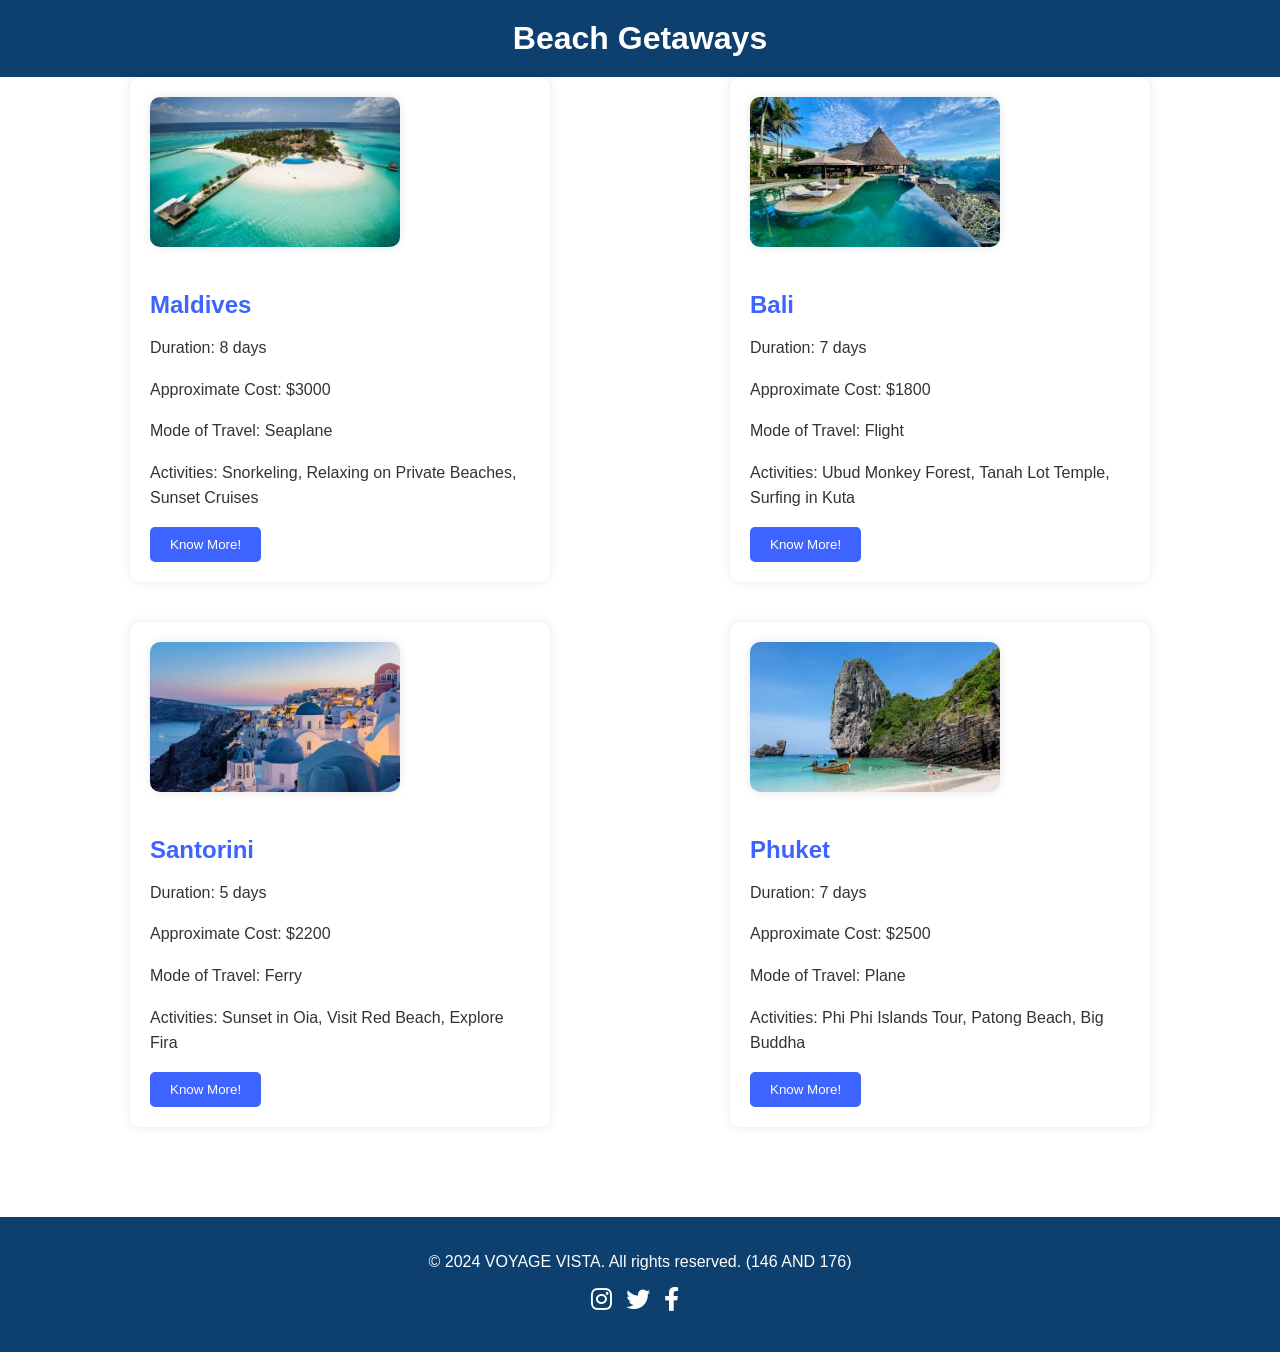
<file: tripbeach.html>
<!DOCTYPE html>
<html lang="en">
<head>
    <meta charset="UTF-8">
    <meta name="viewport" content="width=device-width, initial-scale=1.0">
    <title>Explore Trips - Voyage Vista</title>
    <link rel="stylesheet" href="https://fonts.googleapis.com/css2?family=Indie+Flower&display=swap">
    <link rel="stylesheet" href="https://cdnjs.cloudflare.com/ajax/libs/font-awesome/6.0.0-beta3/css/all.min.css" integrity="sha384-..." crossorigin="anonymous">
    <style>
        body {
            font-family: Arial, sans-serif;
            color: #333;
            margin: 0;
            padding: 0;
            text-align: center;
        }

        h1 {
            font-family: 'Segoe UI', Tahoma, Geneva, Verdana, sans-serif;
            color: #fff;
            background-color: #0d406e;
            padding: 20px;
            margin: 0;
        }

        .container {
            max-width: 1200px;
            margin: 0 auto;
            padding: 0 20px;
            display: flex;
            flex-wrap: wrap;
            justify-content: space-around;
        }

        .destination {
            width: calc(33.33% - 20px);
            margin-bottom: 40px;
            text-align: left;
            padding: 20px;
            border-radius: 10px;
            box-shadow: 0 0 10px rgba(0, 0, 0, 0.1);
        }

        .destination img {
            border-radius: 10px;
            box-shadow: 0 0 10px rgba(0, 0, 0, 0.1);
            margin-bottom: 20px;
            width: 250px;
            height: 150px;
        }

        .destination h2 {
            margin-bottom: 10px;
            color: #3e64ff;
        }

        .destination p {
            line-height: 1.6;
        }

        .btn {
            background-color: #3e64ff;
            color: #fff;
            padding: 10px 20px;
            border: none;
            border-radius: 5px;
            cursor: pointer;
            transition: background-color 0.3s;
        }

        .btn:hover {
            background-color: #1f3f9e;
        }
    </style>
</head>
<body>
    <h1>Beach Getaways</h1>
    <div class="container">
        <div class="destination">
            <img src="maldives.jpg" alt="Maldives" width="300">
            <h2>Maldives</h2>
            <p>Duration: 8 days</p>
            <p>Approximate Cost: $3000</p>
            <p>Mode of Travel: Seaplane</p>
            <p>Activities: Snorkeling, Relaxing on Private Beaches, Sunset Cruises</p>
            <form method="GET" action="email_form.php">
                <input type="hidden" name="destination" value="Tokyo">
                <button type="submit" class="btn">Know More!</button>
        </div>
        <div class="destination">
            <img src="bali.jpg" alt="Bali" width="300">
            <h2>Bali</h2>
            <p>Duration: 7 days</p>
            <p>Approximate Cost: $1800</p>
            <p>Mode of Travel: Flight</p>
            <p>Activities: Ubud Monkey Forest, Tanah Lot Temple, Surfing in Kuta</p>
            <form method="GET" action="email_form.php">
                <input type="hidden" name="destination" value="Tokyo">
                <button type="submit" class="btn">Know More!</button>
        </div>
        <div class="destination">
            <img src="santorini.jpg" alt="Santorini" width="300">
            <h2>Santorini</h2>
            <p>Duration: 5 days</p>
            <p>Approximate Cost: $2200</p>
            <p>Mode of Travel: Ferry</p>
            <p>Activities: Sunset in Oia, Visit Red Beach, Explore Fira</p>
            <form method="GET" action="email_form.php">
                <input type="hidden" name="destination" value="Tokyo">
                <button type="submit" class="btn">Know More!</button>
        </div>
        <div class="destination">
            <img src="phuket.jpg" alt="Phuket" width="300">
            <h2>Phuket</h2>
            <p>Duration: 7 days</p>
            <p>Approximate Cost: $2500</p>
            <p>Mode of Travel: Plane</p>
            <p>Activities: Phi Phi Islands Tour, Patong Beach, Big Buddha</p>
            <form method="GET" action="email_form.php">
                <input type="hidden" name="destination" value="Tokyo">
                <button type="submit" class="btn">Know More!</button>
        </div>
        
        </div>
    </div>
    <footer style="background-color: #0d406e; padding: 20px; margin-top: 50px;">
        <div style="text-align: center; color: #fff; margin-bottom: 20px;">
            <p>&copy; 2024 VOYAGE VISTA. All rights reserved. (146 AND 176)</p>
            <div style="margin-top: 10px;">
                <a href="https://www.instagram.com/" target="_blank" style="text-decoration: none; color: #fff; margin-right: 10px;">
                    <i class="fab fa-instagram" style="font-size: 24px;"></i>
                </a>
                <a href="https://twitter.com/" target="_blank" style="text-decoration: none; color: #fff; margin-right: 10px;">
                    <i class="fab fa-twitter" style="font-size: 24px;"></i>
                </a>
                <a href="https://www.facebook.com/" target="_blank" style="text-decoration: none; color: #fff; margin-right: 10px;">
                    <i class="fab fa-facebook-f" style="font-size: 24px;"></i>
                </a>
            </div>
        </div>
    </footer>
</body>
</html>
</file>
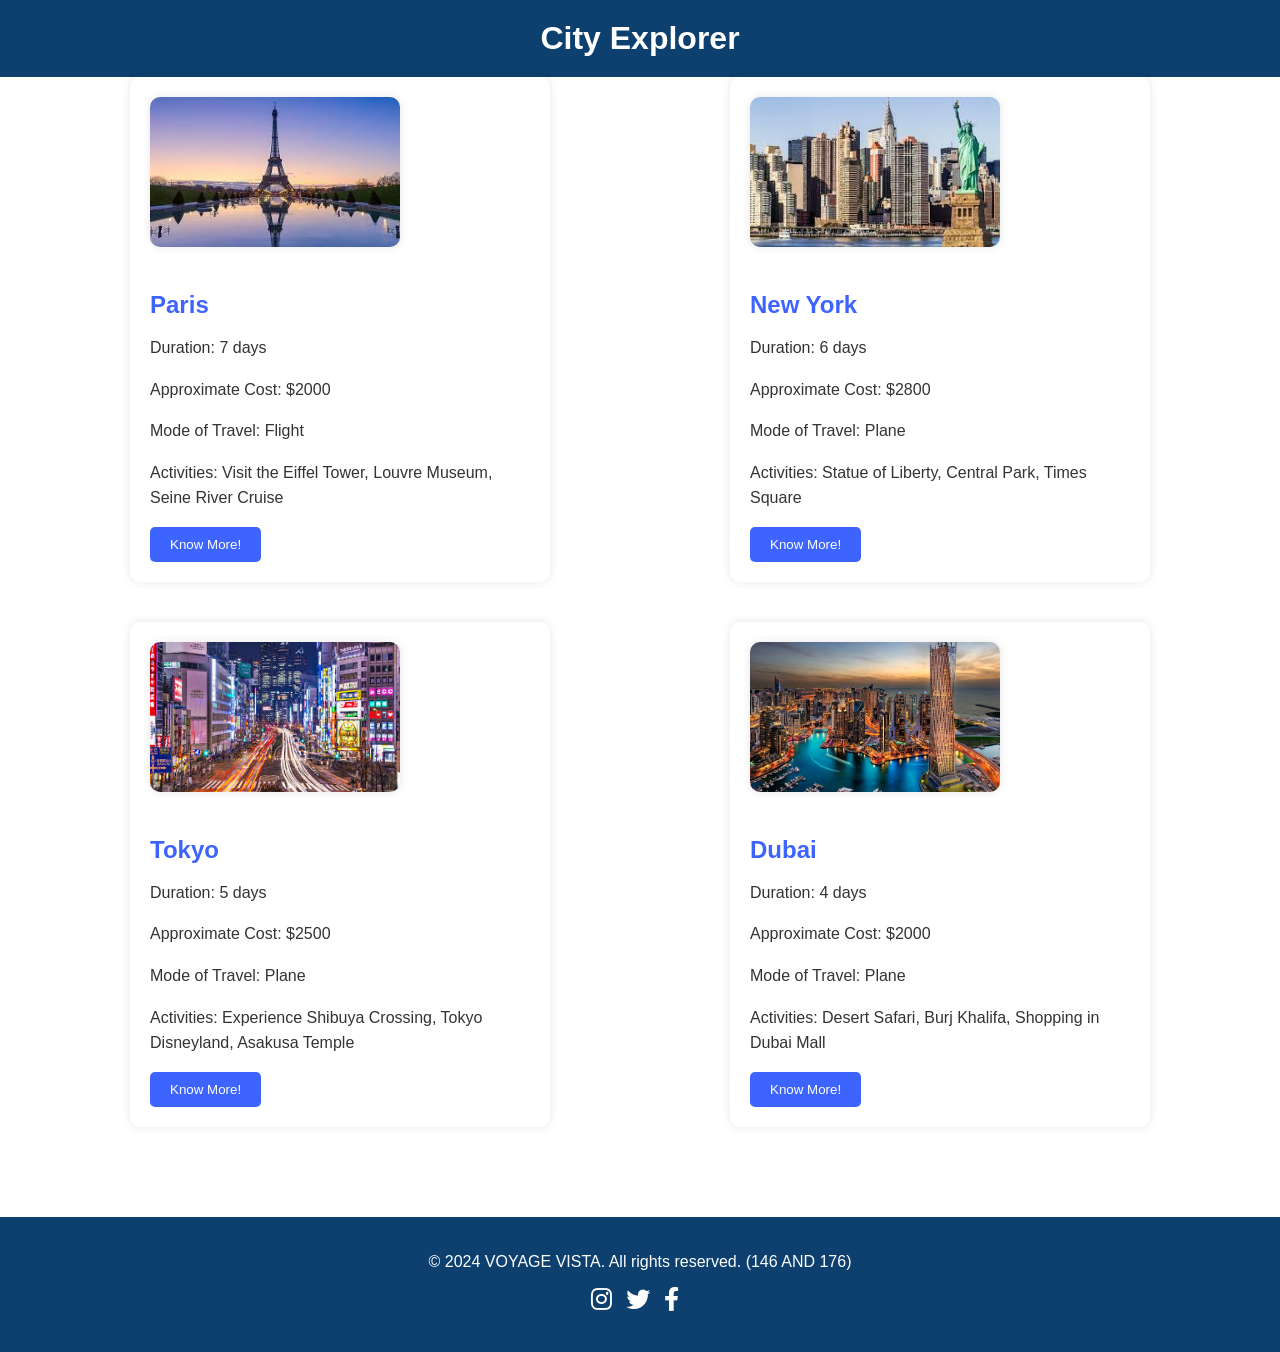
<file: tripcity.html>
<!DOCTYPE html>
<html lang="en">
<head>
    <meta charset="UTF-8">
    <meta name="viewport" content="width=device-width, initial-scale=1.0">
    <title>Explore Trips - Voyage Vista</title>
    <link rel="stylesheet" href="https://fonts.googleapis.com/css2?family=Indie+Flower&display=swap">
    <link rel="stylesheet" href="https://cdnjs.cloudflare.com/ajax/libs/font-awesome/6.0.0-beta3/css/all.min.css" integrity="sha384-..." crossorigin="anonymous">
    <style>
        body {
            font-family: Arial, sans-serif;
            color: #333;
            margin: 0;
            padding: 0;
            text-align: center;
        }

        h1 {
            font-family: 'Segoe UI', Tahoma, Geneva, Verdana, sans-serif;
            color: #fff;
            background-color: #0d406e;
            padding: 20px;
            margin: 0;
        }

        .container {
            max-width: 1200px;
            margin: 0 auto;
            padding: 0 20px;
            display: flex;
            flex-wrap: wrap;
            justify-content: space-around;
        }

        .destination {
            width: calc(33.33% - 20px);
            margin-bottom: 40px;
            text-align: left;
            padding: 20px;
            border-radius: 10px;
            box-shadow: 0 0 10px rgba(0, 0, 0, 0.1);
        }

        .destination img {
            border-radius: 10px;
            box-shadow: 0 0 10px rgba(0, 0, 0, 0.1);
            margin-bottom: 20px;
            width: 250px;
            height: 150px;
        }

        .destination h2 {
            margin-bottom: 10px;
            color: #3e64ff;
        }

        .destination p {
            line-height: 1.6;
        }

        .btn {
            background-color: #3e64ff;
            color: #fff;
            padding: 10px 20px;
            border: none;
            border-radius: 5px;
            cursor: pointer;
            transition: background-color 0.3s;
        }

        .btn:hover {
            background-color: #687cb7;
        }
    </style>
</head>
<body>
    <h1>City Explorer</h1>
    <div class="container">
    <div class="destination">
        <img src="paris.jpg" alt="Paris" width="300">
        <h2>Paris</h2>
        <p>Duration: 7 days</p>
        <p>Approximate Cost: $2000</p>
        <p>Mode of Travel: Flight</p>
        <p>Activities: Visit the Eiffel Tower, Louvre Museum, Seine River Cruise</p>
        <form method="GET" action="email_form.php">
            <input type="hidden" name="destination" value="Tokyo">
            <button type="submit" class="btn">Know More!</button>
    </div>
    <div class="destination">
        <img src="newyork.jpg" alt="New York" width="300">
        <h2>New York</h2>
        <p>Duration: 6 days</p>
        <p>Approximate Cost: $2800</p>
        <p>Mode of Travel: Plane</p>
        <p>Activities: Statue of Liberty, Central Park, Times Square</p>
        <form method="GET" action="email_form.php">
            <input type="hidden" name="destination" value="Tokyo">
            <button type="submit" class="btn">Know More!</button>
    </div>
    <div class="destination">
        <img src="tokyo.jpg" alt="Tokyo" width="300">
        <h2>Tokyo</h2>
        <p>Duration: 5 days</p>
        <p>Approximate Cost: $2500</p>
        <p>Mode of Travel: Plane</p>
        <p>Activities: Experience Shibuya Crossing, Tokyo Disneyland, Asakusa Temple</p>
        <form method="GET" action="email_form.php">
            <input type="hidden" name="destination" value="Tokyo">
            <button type="submit" class="btn">Know More!</button>
    </div>
    <div class="destination">
        <img src="dubai.jpg" alt="Dubai" width="300">
        <h2>Dubai</h2>
        <p>Duration: 4 days</p>
        <p>Approximate Cost: $2000</p>
        <p>Mode of Travel: Plane</p>
        <p>Activities: Desert Safari, Burj Khalifa, Shopping in Dubai Mall</p>
        <form method="GET" action="email_form.php">
            <input type="hidden" name="destination" value="Tokyo">
            <button type="submit" class="btn">Know More!</button>
        </div>
        
        </div>
        
        </div>
    </div>
</div>
</body>
</html>
        </div>
        
        </div>
    </div>
    <footer style="background-color: #0d406e; padding: 20px; margin-top: 50px;">
        <div style="text-align: center; color: #fff; margin-bottom: 20px;">
            <p>&copy; 2024 VOYAGE VISTA. All rights reserved. (146 AND 176)</p>
            <div style="margin-top: 10px;">
                <a href="https://www.instagram.com/" target="_blank" style="text-decoration: none; color: #fff; margin-right: 10px;">
                    <i class="fab fa-instagram" style="font-size: 24px;"></i>
                </a>
                <a href="https://twitter.com/" target="_blank" style="text-decoration: none; color: #fff; margin-right: 10px;">
                    <i class="fab fa-twitter" style="font-size: 24px;"></i>
                </a>
                <a href="https://www.facebook.com/" target="_blank" style="text-decoration: none; color: #fff; margin-right: 10px;">
                    <i class="fab fa-facebook-f" style="font-size: 24px;"></i>
                </a>
            </div>
        </div>
    </footer>
</body>
</html>
</file>
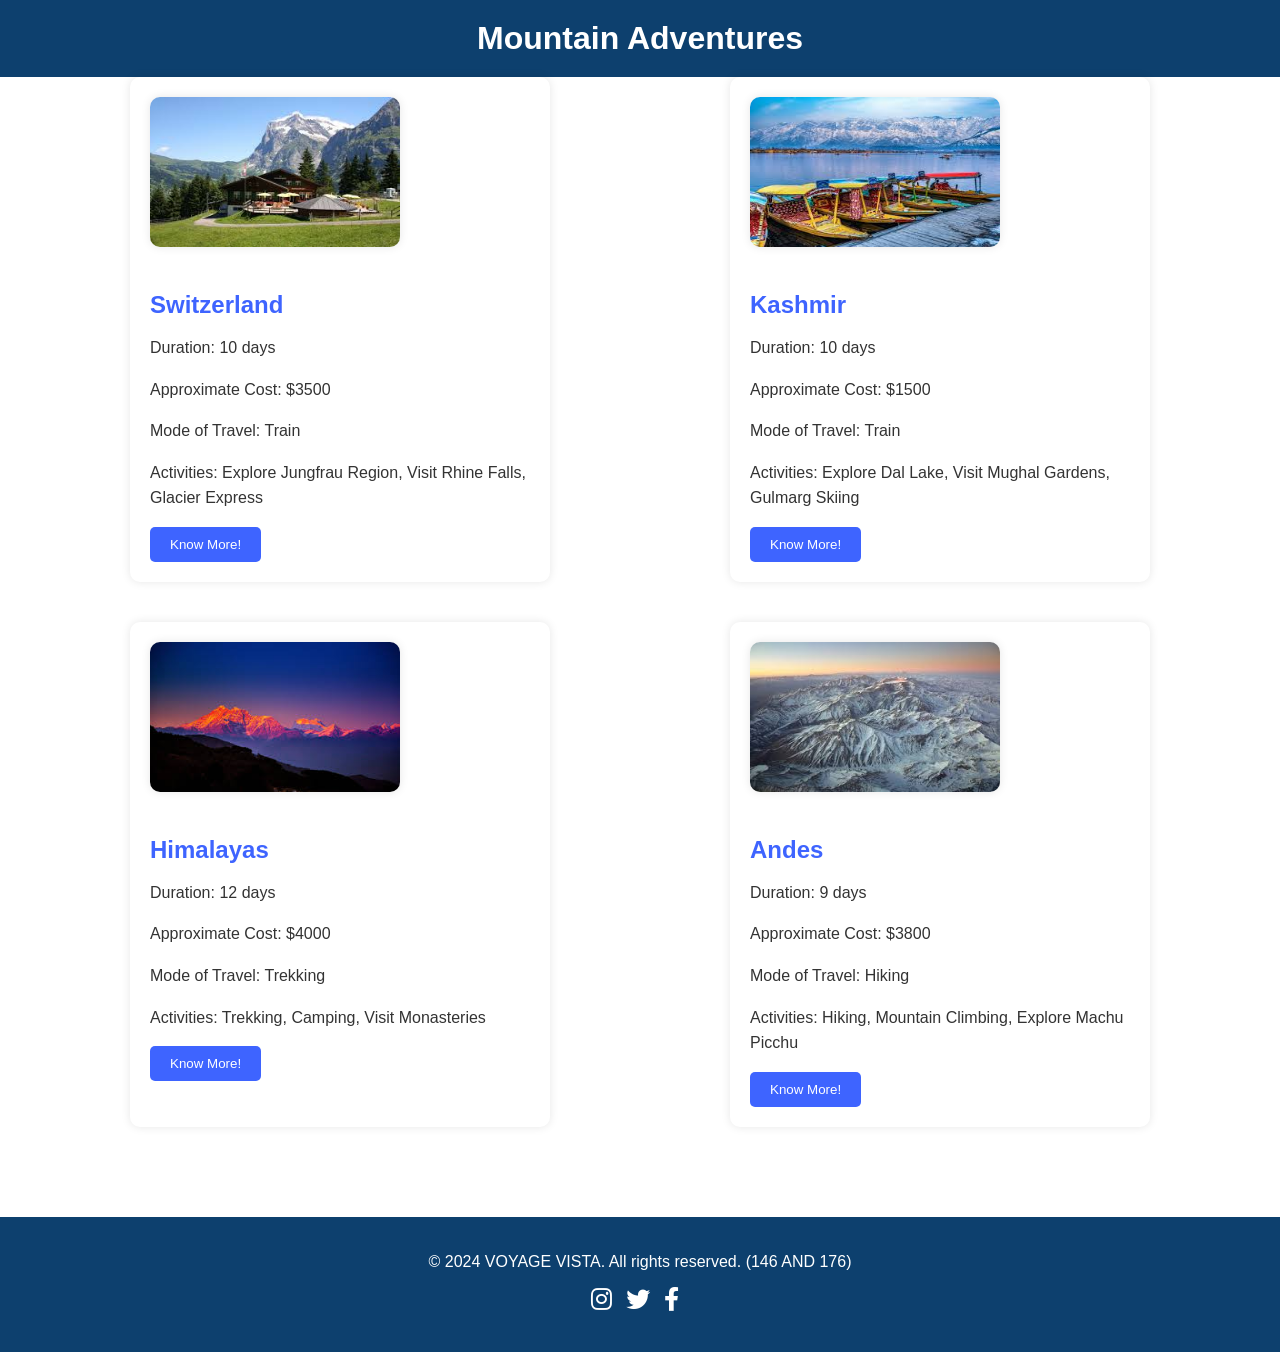
<file: tripmountain.html>
<!DOCTYPE html>
<html lang="en">
<head>
    <meta charset="UTF-8">
    <meta name="viewport" content="width=device-width, initial-scale=1.0">
    <title>Explore Trips - Voyage Vista</title>
    <link rel="stylesheet" href="https://fonts.googleapis.com/css2?family=Indie+Flower&display=swap">
    <link rel="stylesheet" href="https://cdnjs.cloudflare.com/ajax/libs/font-awesome/6.0.0-beta3/css/all.min.css" integrity="sha384-..." crossorigin="anonymous">
    <style>
        body {
            font-family: Arial, sans-serif;
            color: #333;
            margin: 0;
            padding: 0;
            text-align: center;
        }

        h1 {
            font-family: 'Segoe UI', Tahoma, Geneva, Verdana, sans-serif;
            color: #fff;
            background-color: #0d406e;
            padding: 20px;
            margin: 0;
        }

        .container {
            max-width: 1200px;
            margin: 0 auto;
            padding: 0 20px;
            display: flex;
            flex-wrap: wrap;
            justify-content: space-around;
        }

        .destination {
            width: calc(33.33% - 20px);
            margin-bottom: 40px;
            text-align: left;
            padding: 20px;
            border-radius: 10px;
            box-shadow: 0 0 10px rgba(0, 0, 0, 0.1);
        }

        .destination img {
            border-radius: 10px;
            box-shadow: 0 0 10px rgba(0, 0, 0, 0.1);
            margin-bottom: 20px;
            width: 250px;
            height: 150px;
        }

        .destination h2 {
            margin-bottom: 10px;
            color: #3e64ff;
        }

        .destination p {
            line-height: 1.6;
        }

        .btn {
            background-color: #3e64ff;
            color: #fff;
            padding: 10px 20px;
            border: none;
            border-radius: 5px;
            cursor: pointer;
            transition: background-color 0.3s;
        }

        .btn:hover {
            background-color: #1f3f9e;
        }
    </style>
</head>
<body>
    <h1>Mountain Adventures</h1>
    <div class="container">
        <div class="destination">
            <img src="switzerland.jpg" alt="Switzerland" width="300">
            <h2>Switzerland</h2>
            <p>Duration: 10 days</p>
            <p>Approximate Cost: $3500</p>
            <p>Mode of Travel: Train</p>
            <p>Activities: Explore Jungfrau Region, Visit Rhine Falls, Glacier Express</p>
            <button class="btn">Know More!</button>
        </div>
        <div class="destination">
            <img src="kashmir.jpg" alt="Kashmir" width="300">
            <h2>Kashmir</h2>
            <p>Duration: 10 days</p>
            <p>Approximate Cost: $1500</p>
            <p>Mode of Travel: Train</p>
            <p>Activities: Explore Dal Lake, Visit Mughal Gardens, Gulmarg Skiing</p>
            <form method="GET" action="email_form.php">
                <input type="hidden" name="destination" value="Tokyo">
                <button type="submit" class="btn">Know More!</button>
        </div>
        <div class="destination">
            <img src="himalayas.jpg" alt="Himalayas" width="300">
            <h2>Himalayas</h2>
            <p>Duration: 12 days</p>
            <p>Approximate Cost: $4000</p>
            <p>Mode of Travel: Trekking</p>
            <p>Activities: Trekking, Camping, Visit Monasteries</p>
            <form method="GET" action="email_form.php">
                <input type="hidden" name="destination" value="Tokyo">
                <button type="submit" class="btn">Know More!</button>
        </div>
        <div class="destination">
            <img src="andes.jpg" alt="Andes" width="300">
            <h2>Andes</h2>
            <p>Duration: 9 days</p>
            <p>Approximate Cost: $3800</p>
            <p>Mode of Travel: Hiking</p>
            <p>Activities: Hiking, Mountain Climbing, Explore Machu Picchu</p>
            <form method="GET" action="email_form.php">
                <input type="hidden" name="destination" value="Tokyo">
                <button type="submit" class="btn">Know More!</button>
        </div>
        
        </div>
        
        </div>
    </div>
    <footer style="background-color: #0d406e; padding: 20px; margin-top: 50px;">
        <div style="text-align: center; color: #fff; margin-bottom: 20px;">
            <p>&copy; 2024 VOYAGE VISTA. All rights reserved. (146 AND 176)</p>
            <div style="margin-top: 10px;">
                <a href="https://www.instagram.com/" target="_blank" style="text-decoration: none; color: #fff; margin-right: 10px;">
                    <i class="fab fa-instagram" style="font-size: 24px;"></i>
                </a>
                <a href="https://twitter.com/" target="_blank" style="text-decoration: none; color: #fff; margin-right: 10px;">
                    <i class="fab fa-twitter" style="font-size: 24px;"></i>
                </a>
                <a href="https://www.facebook.com/" target="_blank" style="text-decoration: none; color: #fff; margin-right: 10px;">
                    <i class="fab fa-facebook-f" style="font-size: 24px;"></i>
                </a>
            </div>
        </div>
    </footer>
</body>
</html>
</file>
